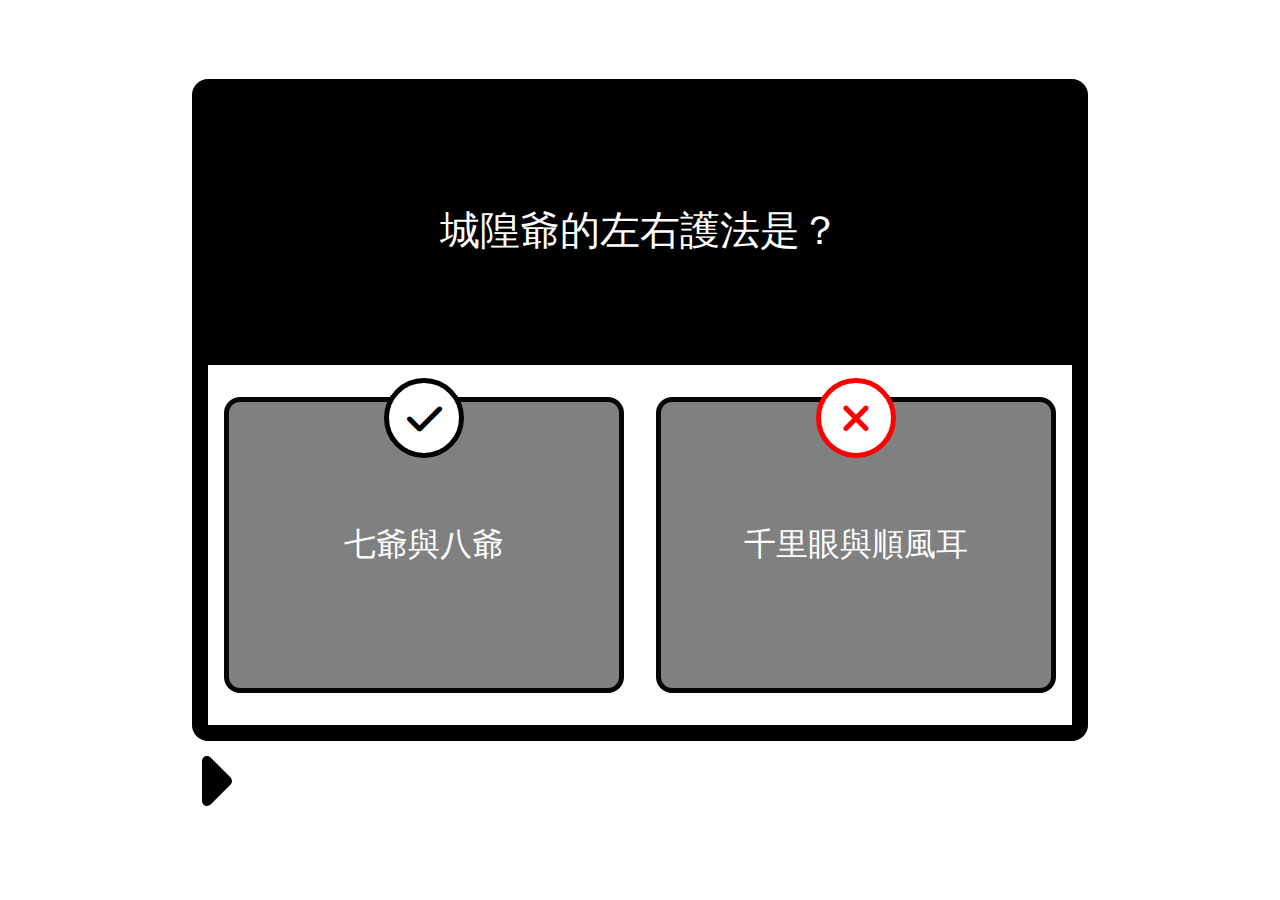
<file: test.html>
<!DOCTYPE html>
<html lang="en">
  <head>
    <meta charset="UTF-8" />
    <meta name="viewport" content="width=device-width, initial-scale=1.0" />
    <title>Document</title>
    <link
      rel="stylesheet"
      href="https://cdnjs.cloudflare.com/ajax/libs/font-awesome/6.4.2/css/all.min.css"
    />
    <style>
      * {
        margin: 0;
        padding: 0;
        box-sizing: border-box;
      }

      .quizContainer {
        width: 100%;
        height: 100vh;
        display: grid;
        place-content: center;
      }
      .quizCard {
        width: 70vw;
        border-radius: 1rem;
        padding: 1rem;
        background-color: black;
        color: white;
      }
      .quizQuestion {
        display: grid;
        place-content: center;
        font-size: 2.5rem;
        height: 30vh;
        border-radius: 0.5rem 0.5rem 0rem 0rem;
      }
      .quizAnswers {
        width: 100%;
        height: 40vh;
        display: grid;
        grid-template-columns: 1fr 1fr;
        justify-content: center;
        background-color: white;
      }

      .quizAnswer {
        margin: 2rem 1rem;
        color: white;
        font-size: 2rem;
        border: solid 5px rgb(5, 5, 5);
        background-color: grey;
        border-radius: 1rem;
        text-align: center;
        display: grid;
        place-content: center;
        position: relative;
      }
      .quizAnswer .fa-solid {
        width: 5rem;
        height: 5rem;
        text-align: center;
        padding: 1rem;
        position: absolute;
        top: -1.5rem;
        transform: translate(-50%);
        font-size: 2.5rem;
        border-radius: 50%;
        background-color: white;
      }
      .fa-xmark {
        color: red;
        border: solid 5px red;
      }
      .fa-check {
        color: black;
        border: solid 5px black;
      }
      .fa-caret-right {
        font-size: 5rem;
      }
    </style>
  </head>
  <body>
    <div class="quizContainer">
      <div class="quizCard">
        <div class="quizQuestion">城隍爺的左右護法是？</div>
        <div class="quizAnswers">
          <div class="quizAnswer right">
            <div class="answerText">七爺與八爺</div>
            <div>
              <i class="fa-solid fa-check checkMark"></i>
            </div>
          </div>
          <div class="quizAnswer wrong">
            <div class="answerText">千里眼與順風耳</div>
            <div>
              <i class="fa-solid fa-xmark"></i>
            </div>
          </div>
        </div>
      </div>
      <i class="fa-solid fa-caret-right"></i>
    </div>
  </body>
</html>
</file>
